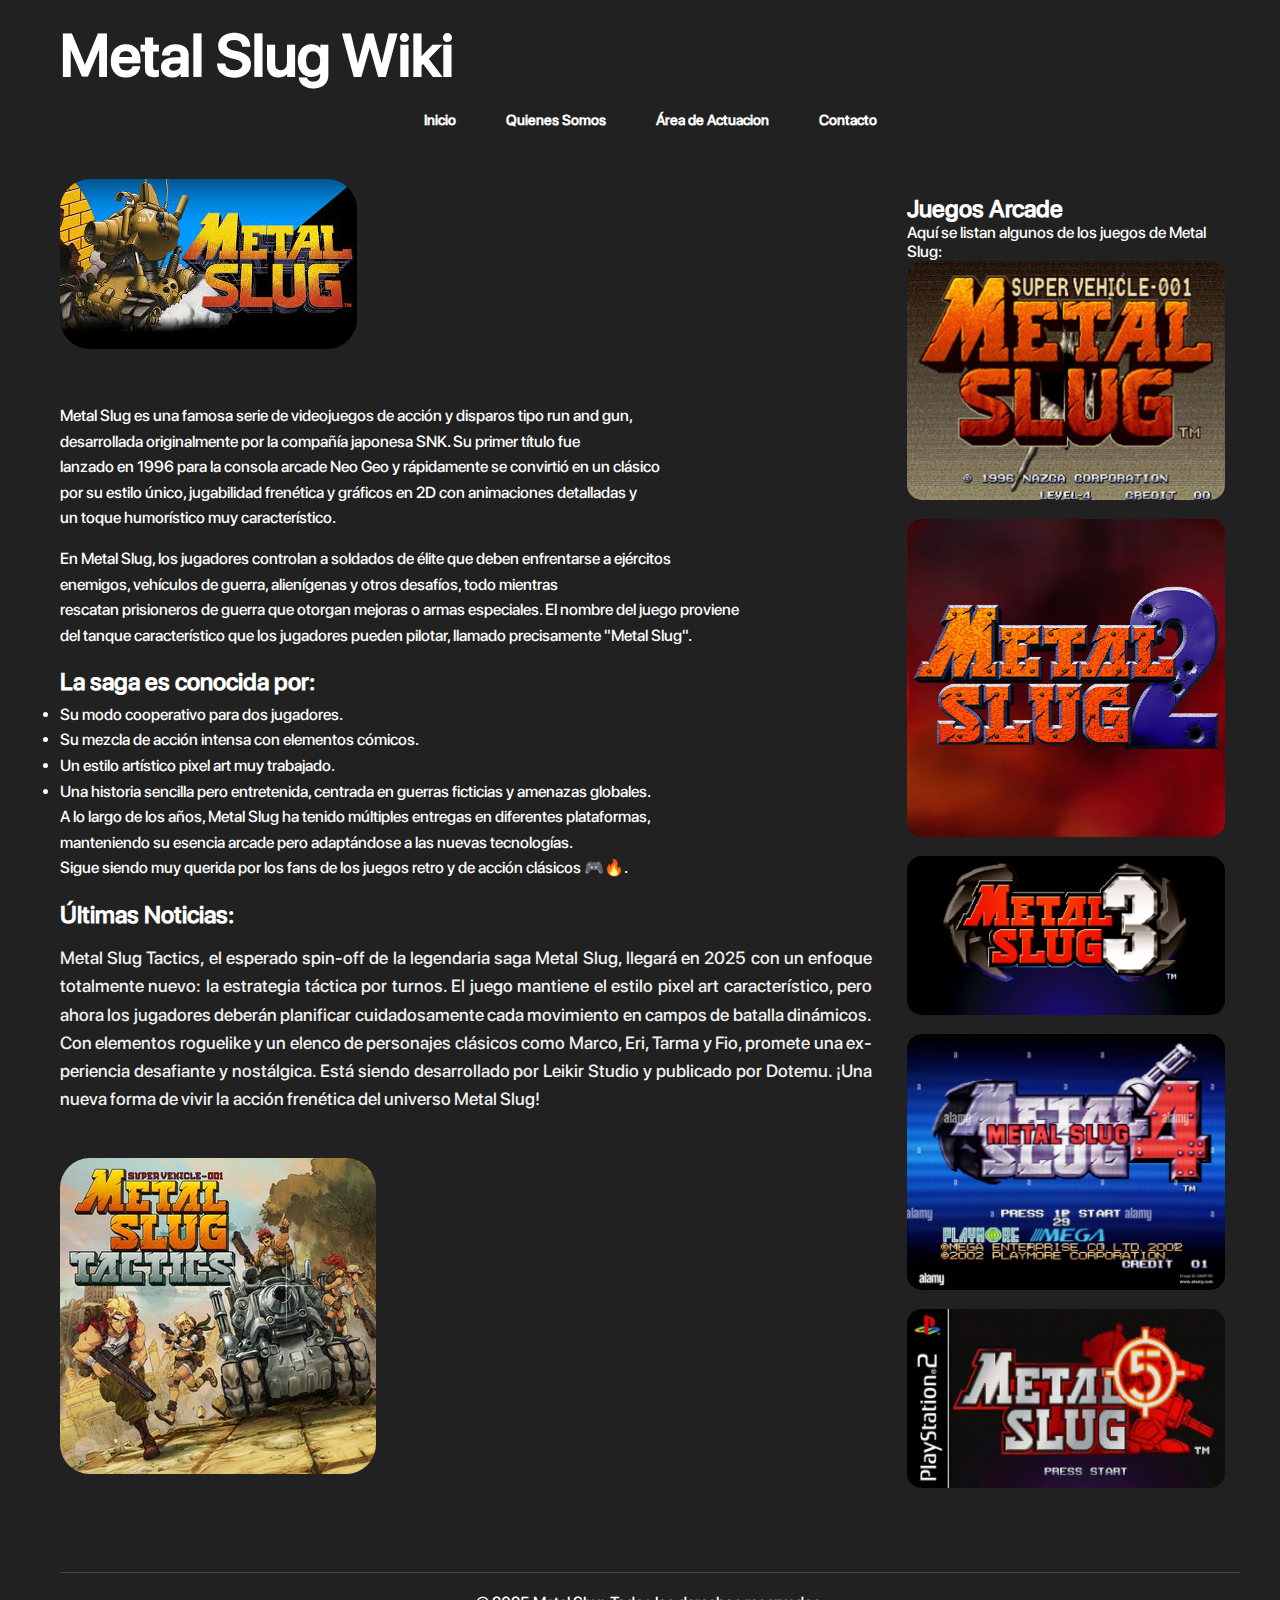
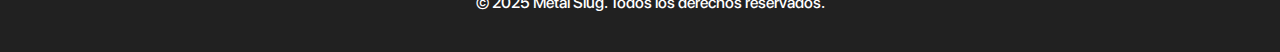
<file: index.html>
<!DOCTYPE html>
<html lang="en">
<head>
    <meta charset="UTF-8">
    <meta name="viewport" content="width=device-width, initial-scale=1.0">
    <link rel="stylesheet" href="styles/css.css">
    <link rel="shortcut icon" href="img/favi.png" type="image/x-icon">
    <title>Pagina Responsive</title>
</head>
<body class="body1">
    <div class="contenedor">
        <header>
            <h1>Metal Slug Wiki</h1>
            <nav>
                <ul class="nav">
                    <li><a href="#">Inicio</a></li>
                    <li><a href="Quienes_somos.html" target="_blank">Quienes Somos</a></li>
                    <li><a href="Area_actuacion.html" target="_blank">Área de Actuacion</a></li>
                    <li><a href="Contacto.html" target="_blank">Contacto</a></li>
                </ul>
            </nav>
        </header>
        <section>
            <header>
                <img src="img/descarga.jpg" alt="metal_slug">
            </header>
            <article>
                <p>
                    Metal Slug es una famosa serie de videojuegos de acción
                    y disparos tipo run and gun, <br>desarrollada originalmente 
                    por la compañía japonesa SNK. Su primer título fue <br>
                    lanzado en 1996 para la consola arcade Neo Geo y
                    rápidamente se convirtió en un clásico <br> por su estilo 
                    único, jugabilidad frenética y gráficos en 2D con
                    animaciones detalladas y <br> un toque humorístico muy
                    característico. <br>
                </p>
                <p>
                    En Metal Slug, los jugadores controlan a soldados de élite
                    que deben enfrentarse a ejércitos <br>enemigos, vehículos de 
                    guerra, alienígenas y otros desafíos, todo mientras <br> rescatan
                    prisioneros de guerra que otorgan mejoras o armas especiales.
                    El nombre del juego proviene <br> del tanque característico que
                    los jugadores pueden pilotar, llamado precisamente
                    "Metal Slug". <br>
                </p>
                    <h2>La saga es conocida por:</h2>
                    <ul>
                        <li>Su modo cooperativo para dos jugadores.</li>
                        <li>Su mezcla de acción intensa con elementos cómicos.</li>
                        <li>Un estilo artístico pixel art muy trabajado.</li>
                        <li>Una historia sencilla pero entretenida, centrada
                            en guerras ficticias y amenazas globales.</li>
                    </ul>
                <p>
                    A lo largo de los años, Metal Slug ha tenido múltiples
                    entregas en diferentes plataformas,<br> manteniendo su esencia
                    arcade pero adaptándose a las nuevas tecnologías. <br>
                    Sigue siendo muy querida por los fans de los juegos
                    retro y de acción clásicos 🎮🔥.
                </p>
                <h2>Últimas Noticias:</h2>
                <p id="Noticias">
                    Metal Slug Tactics, el esperado spin-off de la legendaria saga 
                    Metal Slug, llegará en 2025 con un enfoque totalmente nuevo:
                    la estrategia táctica por turnos. El juego mantiene el estilo pixel
                    art característico, pero ahora los jugadores deberán planificar
                    cuidadosamente cada movimiento en campos de batalla dinámicos.
                    Con elementos roguelike y un elenco de personajes clásicos
                    como Marco, Eri, Tarma y Fio, promete una experiencia desafiante
                    y nostálgica. Está siendo desarrollado por Leikir Studio y
                    publicado por Dotemu. ¡Una nueva forma de vivir la acción
                    frenética del universo Metal Slug!
                </p>
                <img src="img/MSTjpg.jpg" alt="Metal_slug" id="mst">
            </article>
        </section>
        <aside>
            <h2>Juegos Arcade</h2>
            <p>
                Aquí se listan algunos de los juegos de Metal Slug:
            </p>
            <img src="img/MS1.jpg" alt="metal_slug1">
            <br>
            <img src="img/MS2.png" alt="metal_slug2">
            <br>
            <img src="img/MS3.jpg" alt="metal_slug3">
            <br>
            <img src="img/MS4.jpg" alt="metal_slug4">
            <br>
            <img src="img/MS5.jpg" alt="metal_slug5">
        </aside>
        <footer>
            <p>© 2025 Metal Slug. Todos los derechos reservados.</p>
        </footer>
    </div>
</body>
</html>
</file>
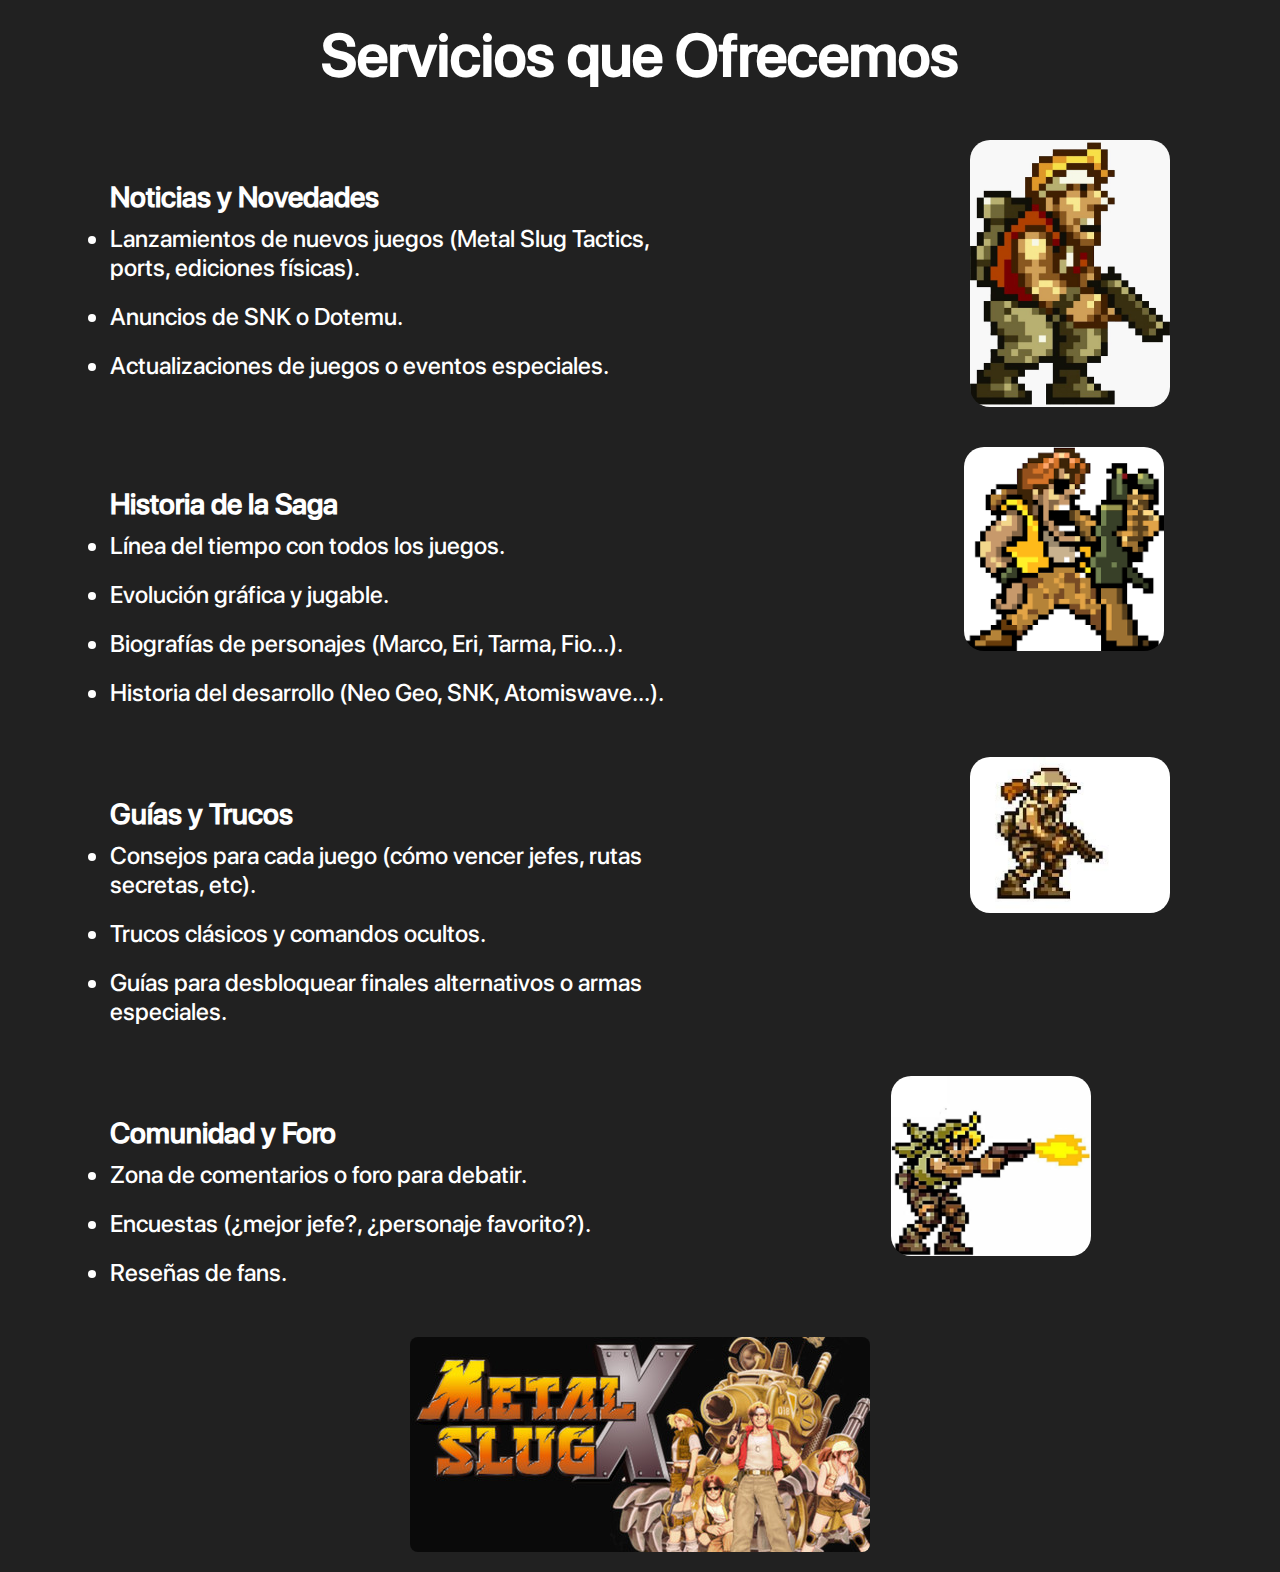
<file: Area_actuacion.html>
<!DOCTYPE html>
<html lang="en">
<head>
    <meta charset="UTF-8">
    <meta name="viewport" content="width=device-width, initial-scale=1.0">
    <link rel="shortcut icon" href="img/favi.png" type="image/x-icon">
    <link rel="stylesheet" href="styles/css.css">
    <title>Área de Actuación</title>
</head>
<body>
    <div id="contenedor3">
        <h1 id="titulo3">Servicios que Ofrecemos</h1>
        <div class="section">
            <div>
                <h2>Noticias y Novedades</h2>
                <ul>
                    <li>Lanzamientos de nuevos juegos (Metal Slug Tactics, ports, ediciones físicas).</li>
                    <li>Anuncios de SNK o Dotemu.</li>
                    <li>Actualizaciones de juegos o eventos especiales.</li>
                </ul>
            </div>
            <img src="img/marco.jpg" alt="marco" class="personajes">
        </div>
        <div class="section">
            <div>
                <h2>Historia de la Saga</h2>
                <ul>
                    <li>Línea del tiempo con todos los juegos.</li>
                    <li>Evolución gráfica y jugable.</li>
                    <li>Biografías de personajes (Marco, Eri, Tarma, Fio…).</li>
                    <li>Historia del desarrollo (Neo Geo, SNK, Atomiswave...).</li>
                </ul>
            </div>
            <img src="img/tarma.png" alt="tarma" class="personajes">
        </div>
        <div class="section">
            <div>
                <h2>Guías y Trucos</h2>
                <ul>
                    <li>Consejos para cada juego (cómo vencer jefes, rutas secretas, etc).</li>
                    <li>Trucos clásicos y comandos ocultos.</li>
                    <li>Guías para desbloquear finales alternativos o armas especiales.</li>
                </ul>
            </div>
            <img src="img/fiojpg.jpg" alt="fio" class="personajes">
        </div>
        <div class="section">
            <div>
                <h2>Comunidad y Foro</h2>
                <ul>
                    <li>Zona de comentarios o foro para debatir.</li>
                    <li>Encuestas (¿mejor jefe?, ¿personaje favorito?).</li>
                    <li>Reseñas de fans.</li>
                </ul>
            </div>
            <img src="img/eri.jpg" alt="eri" class="personajes">
        </div>
        <img src="img/MSBanner.jpg" alt="Metal_slug">
    </div>
</body>
</html>
</file>
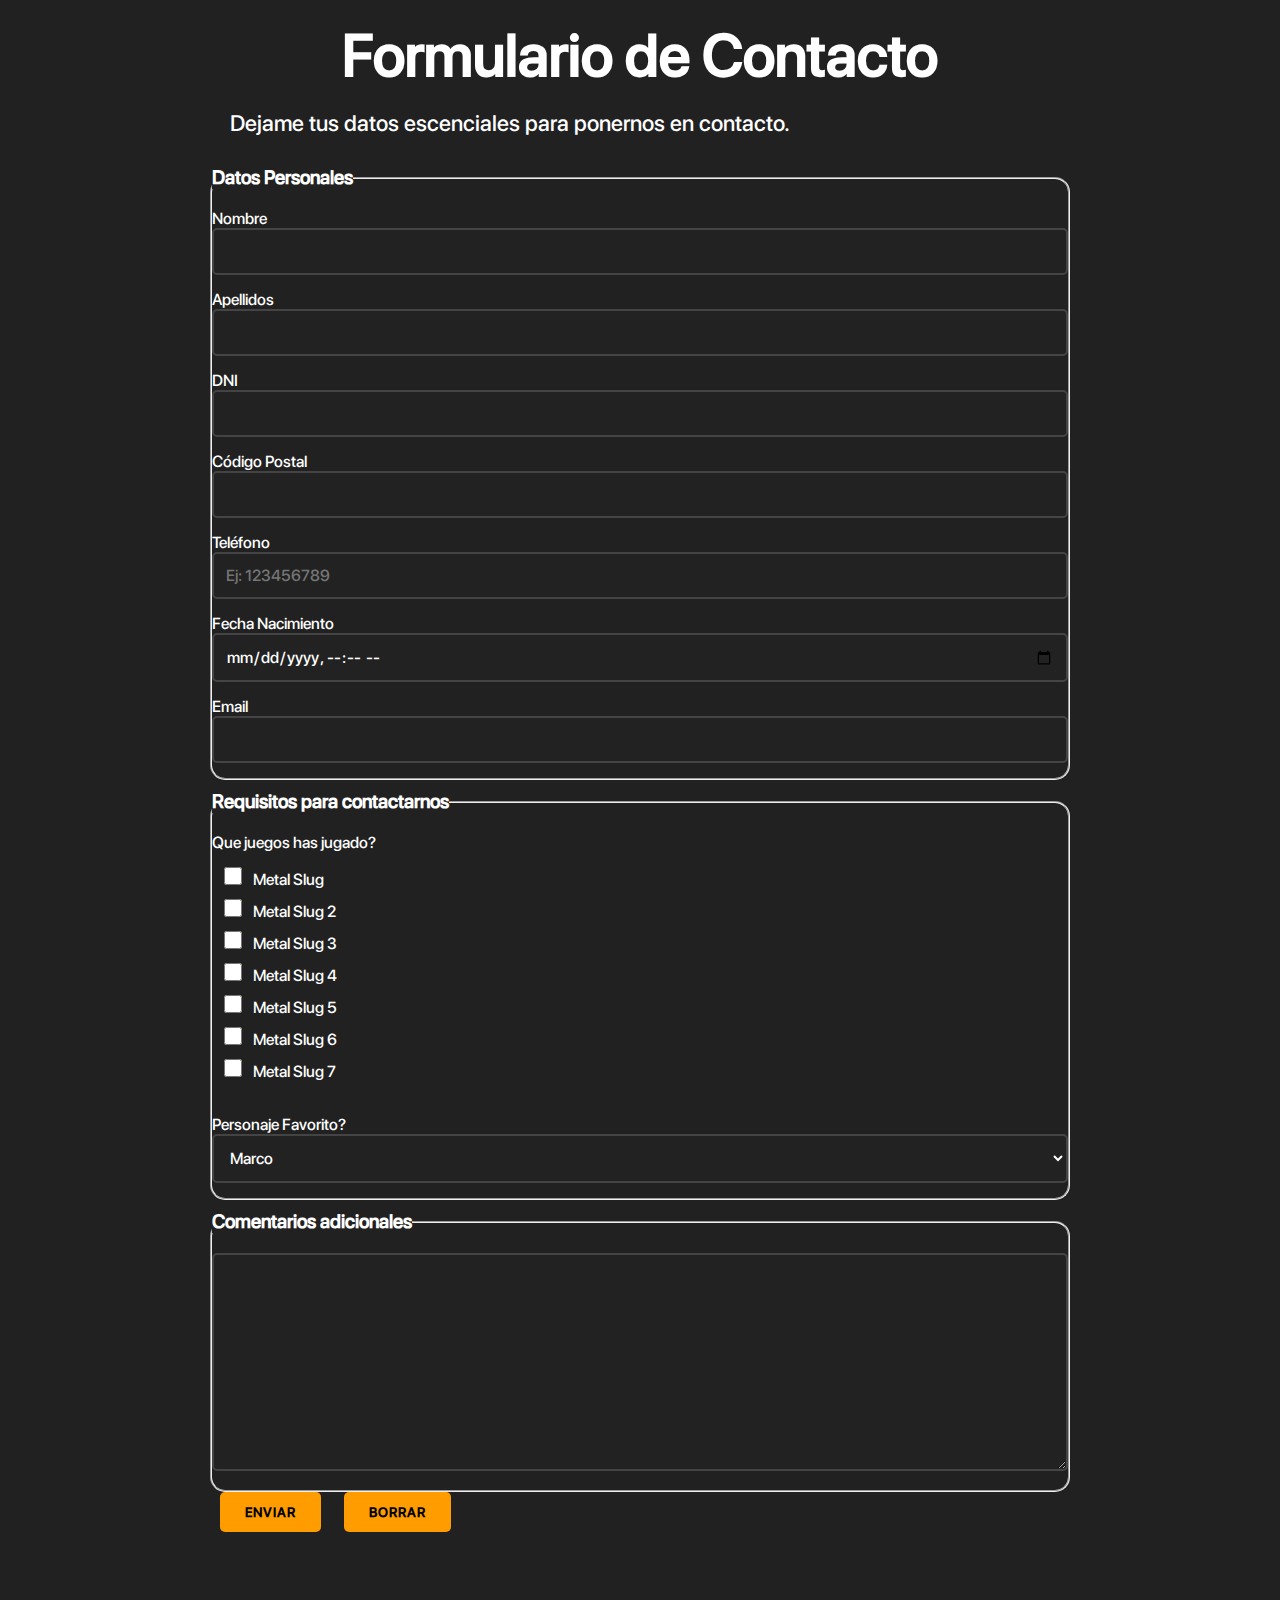
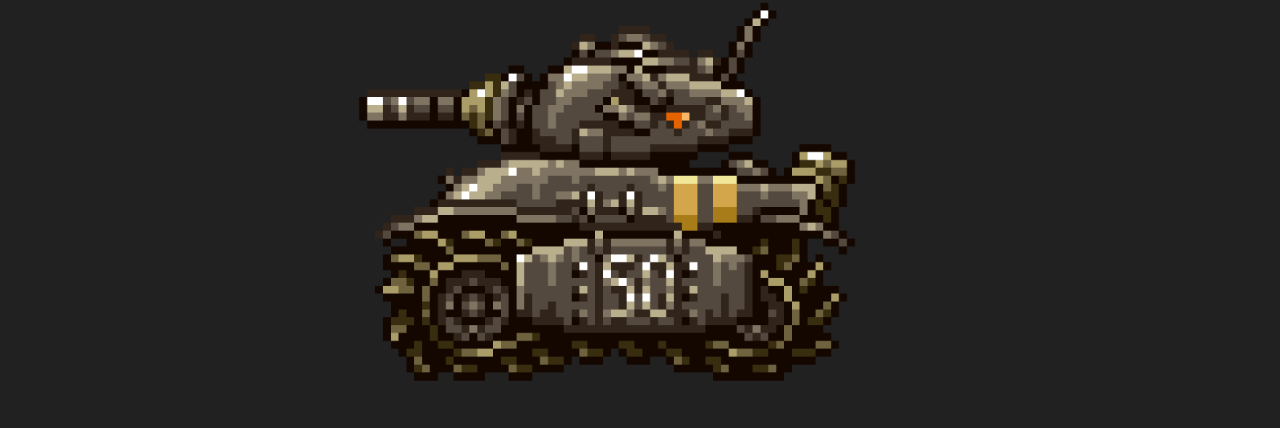
<file: Contacto.html>
<!DOCTYPE html>
<html lang="en">
<head>
    <meta charset="UTF-8">
    <meta name="viewport" content="width=device-width, initial-scale=1.0">
    <link rel="stylesheet" href="styles/css.css">
    <link rel="shortcut icon" href="img/favi.png" type="image/x-icon">
    <title>Contacto</title>
</head>
<body>
    <div id="contenedor4">
        <h1 id="tituloform">Formulario de Contacto</h1>
        <p id="parrafoform">Dejame tus datos escenciales para ponernos en contacto.</p>
        <form action="mailto:pepito@pepe.com">
            <fieldset>
                <legend>Datos Personales</legend>
                <label for="nombre">Nombre</label>
                <br>
                <input type="text">
                <br>
                <label for="apellidos">Apellidos</label>
                <br>
                <input type="text">
                <br>
                <label for="dni">DNI</label>
                <br>
                <input type="text">
                <br>
                <label for="cod">Código Postal</label>
                <br>
                <input type="text">
                <br>
                <label for="telefono">Teléfono</label>
                <br>
                <input type="tel" placeholder="Ej: 123456789" maxlength="5">
                <br>
                <label for="Fecha">Fecha Nacimiento</label>
                <br>
                <input type="datetime-local" name="Fecha" id="">
                <br>
                <label for="Correo">Email</label>
                <br>
                <input type="email" name="Correo" id="">
            </fieldset>
            <fieldset>
                <legend>Requisitos para contactarnos</legend>
                <label for="requisitos">Que juegos has jugado?</label>
                <br>
                   <div class="checkbox-group">
                        <label for="MS1">
                            <input type="checkbox" name="MS1" id="MS1"> Metal Slug
                        </label>
                        <label for="MS2">
                            <input type="checkbox" name="MS2" id="MS2"> Metal Slug 2
                        </label>
                        <label for="MS3">
                            <input type="checkbox" name="MS3" id="MS3"> Metal Slug 3
                        </label>
                        <label for="MS4">
                            <input type="checkbox" name="MS4" id="MS4"> Metal Slug 4
                        </label>
                        <label for="MS5">
                            <input type="checkbox" name="MS5" id="MS5"> Metal Slug 5
                        </label>
                        <label for="MS6">
                            <input type="checkbox" name="MS6" id="MS6"> Metal Slug 6
                        </label>
                        <label for="MS7">
                            <input type="checkbox" name="MS7" id="MS7"> Metal Slug 7
                        </label>
                    </div>
                <br>
                <label for="">Personaje Favorito?</label>
                <br>
                <select name="personaje" id="">
                    <option value="marco">Marco</option>
                    <option value="tarma">Tarma</option>
                    <option value="eri">Eri</option>
                    <option value="fio">Fio</option>
                </select>
            </fieldset>
            <fieldset>
                <legend>Comentarios adicionales</legend>
                <textarea name="mensaje" rows="10" cols="50" id=""></textarea>
            </fieldset>
            <div class="botones">
                <button type="submit">Enviar</button>
                <button type="reset">Borrar</button>
            </div>
        </form>
        <img src="img/tanque.png" alt="tanque" id="imgtanque">
    </div>
</body>
</html>
</file>
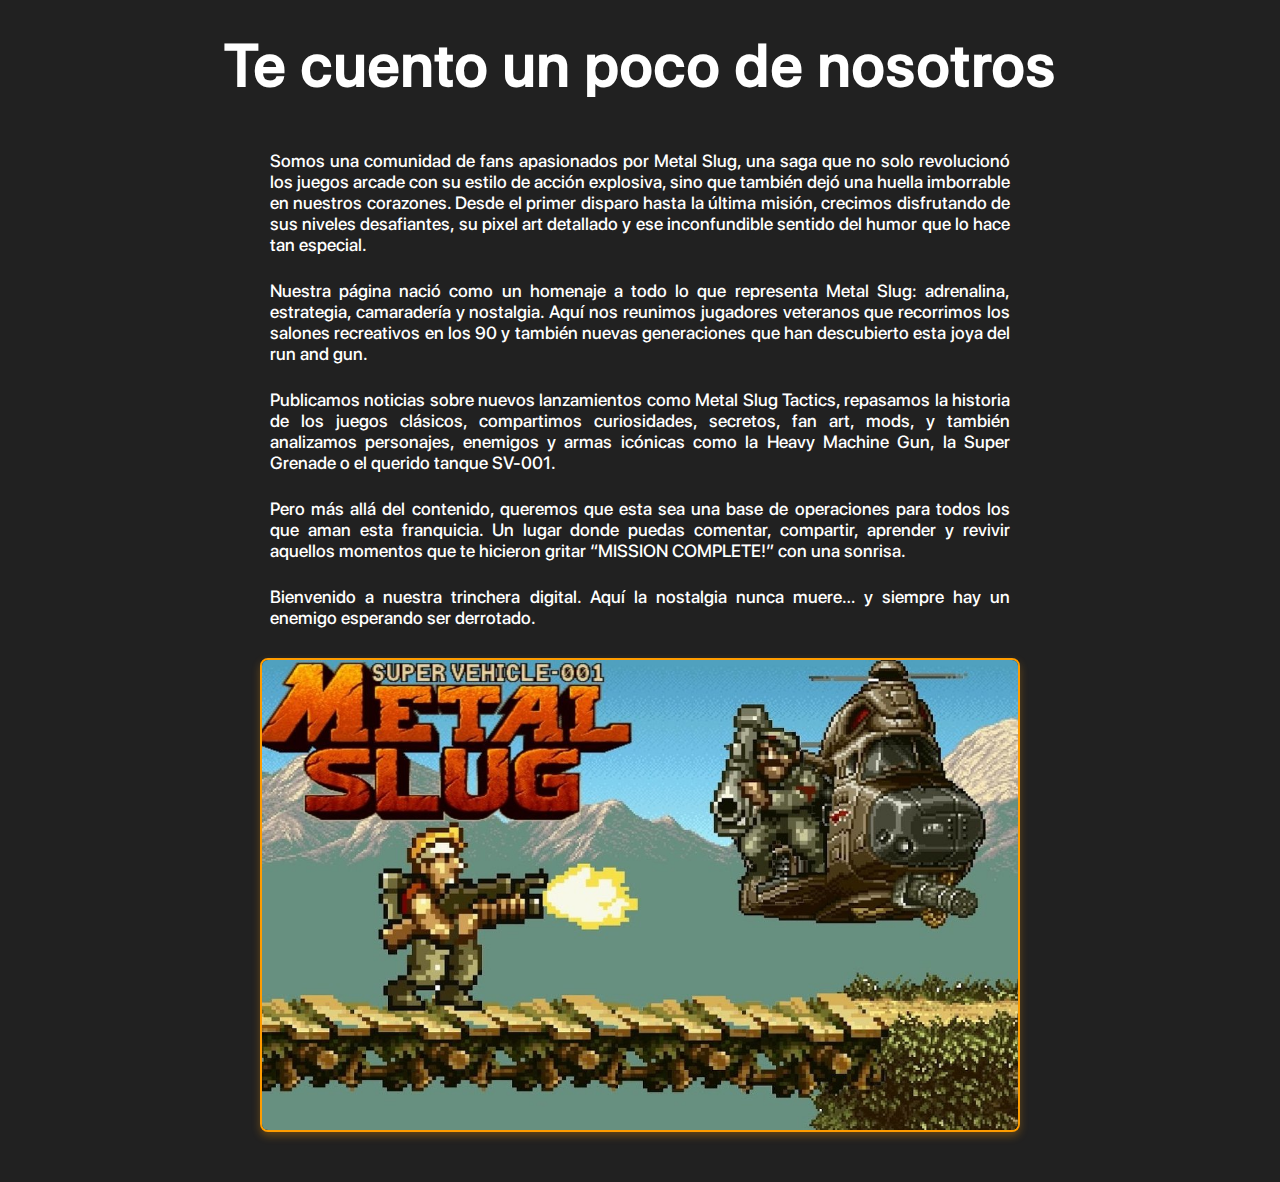
<file: Quienes_somos.html>
<!DOCTYPE html>
<html lang="en">
<head>
    <meta charset="UTF-8">
    <meta name="viewport" content="width=device-width, initial-scale=1.0">
    <link rel="stylesheet" href="styles/css.css">
    <link rel="shortcut icon" href="img/favi.png" type="image/x-icon">
    <title>Quienes Somos</title>
</head>
<body id="body2">
    <h1 id="titulo2">Te cuento un poco de nosotros</h1>
    <div class="contenedor2">
        <p class="parrafo2">
            Somos una comunidad de fans apasionados por Metal Slug,
            una saga que no solo revolucionó los juegos arcade con su estilo
            de acción explosiva, sino que también dejó una huella imborrable
            en nuestros corazones. Desde el primer disparo hasta la última
            misión, crecimos disfrutando de sus niveles desafiantes, su 
            pixel art detallado y ese inconfundible sentido del humor que
            lo hace tan especial.
        </p>
        <p class="parrafo2">
            Nuestra página nació como un homenaje a todo lo que representa
            Metal Slug: adrenalina, estrategia, camaradería y nostalgia.
            Aquí nos reunimos jugadores veteranos que recorrimos los salones
            recreativos en los 90 y también nuevas generaciones que han
            descubierto esta joya del run and gun. 
        </p>
        <p class="parrafo2"> 
            Publicamos noticias sobre nuevos lanzamientos como Metal Slug
            Tactics, repasamos la historia de los juegos clásicos,
            compartimos curiosidades, secretos, fan art, mods, y
            también analizamos personajes, enemigos y armas icónicas como
            la Heavy Machine Gun, la Super Grenade o el
            querido tanque SV-001.
        </p>
        <p class="parrafo2">
            Pero más allá del contenido, queremos que esta sea una base 
            de operaciones para todos los que aman esta franquicia. 
            Un lugar donde puedas comentar, compartir, aprender y revivir 
            aquellos momentos que te hicieron gritar “MISSION COMPLETE!” 
            con una sonrisa.
        </p>
        <p class="parrafo2">
            Bienvenido a nuestra trinchera digital. Aquí la nostalgia nunca 
            muere… y siempre hay un enemigo esperando ser derrotado.
        </p>
        <img src="img/MSF.jpg" alt="Metal_slug">
    </div>
</body>
</html>
</file>
<file: styles/css.css>
* {
    margin: 0;
    padding: 0;
    box-sizing: border-box;
    background-color: rgb(33, 33, 33);
    color: white;
    font-family: 'mifuente';
}

@font-face {
    font-family: 'mifuente';
    src: url(../fonts/sf-pro-display/SFPRODISPLAYMEDIUM.OTF);
}

.contenedor {
    max-width: 1200px;
    margin: 0 auto;
    padding: 20px;
    display: grid;
    /*Define las areas del layout(como si fuera un mapa)*/
    grid-template-areas: 
        "header header" /*header ocupa 2 columnas*/
        "main aside" /*main (izq) y aside (der) */
        "footer footer"; /*footer ocupa 2 columnas */
    /* Ancho de columnas: 70% para main, 30% para aside */
    grid-template-columns: 70% 30%;
    /*gap es el espacio entre areas*/
    gap: 20px;
}

h1{
    font-size: 3.7rem;
    transition: 1.3s;
}

h1:hover{
    text-shadow: 0 0 10px #00f7ff, 0 0 20px #00a2ff;
    color: #fff;
    transition: text-shadow 0.5s;
    cursor: pointer;
}

header {
    /*asigna al elemento header al area header, o sea arriba*/
    grid-area: header;
    margin-bottom: 30px;
}

.nav {
    display: flex;
    justify-content: center;
    margin-top: 20px;
}

.nav li {
    list-style: none;
    margin: 0 15px;
}

.nav li a {
    text-decoration: none;
    color: white;
    font-weight: 600;
    padding: 10px;
    transition: 0.3s;
    font-size: 0.9em;
}

.nav li a:hover {
    border-bottom: 5px solid white;
    padding: 2px;
}

section {
    /* Asigna este elemento al área "main" del layout */
    grid-area: main;
}

section img {
    max-width: 100%;
    height: auto;
    margin-bottom: 20px;
    border-radius: 30px;
    transition: 0.3s;
}
section img:hover{
    transform: scale(1.05);
    cursor: pointer;
}

article {
    line-height: 1.6;
}

article p {
    margin-bottom: 15px;
}
#Noticias{
    text-align: justify; /* Texto alineado a ambos lados */
    line-height: 1.6; /* Espaciado entre líneas */
    font-size: 1.1em; 
    color: #f0f0f0;
    hyphens: auto; /* División de palabras en líneas */
    word-spacing: -0.05em; /* Ajuste fino del espaciado */
    margin-top: 10px;
}

#mst{
    margin-top: 30px;
    transition: 0.3s ease;
}

#mst:hover{
    transform: scale(1.05);
    cursor: pointer;
}

aside {
    grid-area: aside;
    padding: 15px;
}

aside img {
    width: 100%;
    height: auto;
    margin-bottom: 15px;
    border-radius: 15px;
    transition: 0.3s ease;
}

aside img:hover {
    transform: scale(1.05);
    cursor: pointer;
}

footer {
    grid-area: footer;
    text-align: center;
    padding: 20px;
    margin-top: 30px;
    border-top: 1px solid #444;
}
/********************************************/
/*SEGUNDA PAGINA, QUIENES SOMOS*/

.contenedor2{
    max-width: 800px;
    margin: 0 auto;
    padding: 20px;
}

#titulo2{
    text-align: center;
    margin: 30px 0;
    letter-spacing: 2px;
}

.parrafo2{
    margin-bottom: 25px;
    text-align: justify;
    font-size: 1.1em;
    padding: 0 10px;
}

.contenedor2 img {
    display: block;
    max-width: 100%;
    height: auto;
    margin: 30px auto;
    border-radius: 8px;
    box-shadow: 0 4px 8px rgba(255, 156, 0, 0.3);
    border: 2px solid #ff9c00;
}

/* EFECTO HOVER PARA IMAGEN */
.contenedor2 img:hover {
    transform: scale(1.02);
    box-shadow: 0 6px 12px rgba(255, 156, 0, 0.5);
    transition: all 0.3s ease;
}
/***************************************************/
/*PAGINA AREA DE ACTUACION*/

#contenedor3{
    max-width: 1100px;
    margin: 0 auto;
    padding: 20px;
}

#contenedor3 h2{
    font-size: 1.8em;
    margin-top: 40px;
    display: inline-block;
}

.section{ /*esto alinea las imagenes de los personajes a la derecha*/
    display: flex;
    align-items: flex-start;
    gap: 300px;
    margin-bottom: 40px;
}

.section div ul li{
    font-size: 1.5em;
    padding-bottom: 10px;
    padding-top: 10px;
}


#titulo3{
    text-align: center;
    font-size: 3.7em;
    margin-bottom: 50px;
}

.personajes{
    width: 200px;
    height: auto;
    border-radius: 20px;
    transition: 0.5s;
}
.personajes:hover{
    transform: scale(1.05);
}

#contenedor3 > img:last-child { /*'>' indica que debe ser una hija DIRECTA
    y 'last-child' selecciona solo la ultima imagen*/
    display: block;
    max-width: 100%;
    height: auto;
    margin: 40px auto 0;
    border-radius: 8px;
}

/**************************************************************/
/*PAGINA CONTACTO*/

#contenedor4{
    max-width: 900px;
    margin: 0 auto;
    padding: 20px;
}

#tituloform{
    text-align: center;
}

#parrafoform{
    padding: 20px;
    font-size: 1.4em;
}

fieldset{
    border-radius: 15px;
    margin-top: 10px;
}
legend{
    margin-bottom: 20px;
    font-size: 1.2em;
    font-weight: bold;
    display: block;
}

input[type="text"],/*con esto seleciono varias etiquetas a la vez*/
input[type="tel"],/*asi las puedo modificar a todas*/
input[type="email"],
input[type="datetime-local"],
select,
textarea {
    width: 100%;
    padding: 12px;
    margin-bottom: 15px;
    border: 2px solid #444;
    border-radius: 5px;
    background-color: #222;
    color: #fff;
    font-size: 1em;
    transition: all 0.3s ease;
}

input[type="checkbox"] {
    width: 18px;
    height: 18px;
    border-radius: 3px;
    margin-right: 8px;
}

.checkbox-group {
    display: flex;
    flex-direction: column;
    gap: 10px;
    margin: 15px 0;
    padding-left: 12px;
}

button {
    background-color: #ff9c00;
    color: #000;
    border: none;
    padding: 12px 25px;
    margin: 0 10px;
    border-radius: 5px;
    font-weight: bold;
    cursor: pointer;
    transition: all 0.3s ease;
    text-transform: uppercase;
    letter-spacing: 1px;
}

#imgtanque {
    width: 700px;
    transition: 0.5s;
}
/****************************************/
/*PARTE RESPONSIVE*/

@media (max-width: 1000px) {
    #imgtanque {
        display: none;
    }
}

@media (max-width: 600px) {
    #contenedor4 {
        padding: 10px;
    }
    
    form {
        padding: 15px;
    }
    
    fieldset {
        padding: 15px;
    }
    
    input[type="checkbox"] + label {
        display: block;
        margin-top: 5px;
    }
} 

/*MOVILES*/
@media (max-width: 767px) {
    h1 {
        font-size: 2em;
    }

    .nav {
        flex-direction: column;
        align-items: center;
        gap: 10px;
    }

    article p, article ul {
        padding: 0 10px;
    }

    aside img {
        width: 100%;
        max-width: 200px;
        margin: 10px auto;
        display: block;
    }

    #Noticias {
        padding: 0 10px;
    }

    #mst {
        margin: 10px auto;
    }
}

@media (min-width: 480px) and (max-width: 767px) and (orientation: landscape) {
    .nav {
        flex-direction: row;
        flex-wrap: wrap;
    }

    aside img {
        width: 120px;
        display: inline-block;
    }
}

/*TABLETS*/

@media (max-width: 1024px) {
    .contenedor {
        padding: 15px;
    }

    .nav {
        flex-wrap: wrap;
        gap: 10px;
    }

    aside {
        text-align: center;
    }

    aside img {
        width: 150px;
        display: inline-block;
        margin: 10px;
    }
}
</file>
